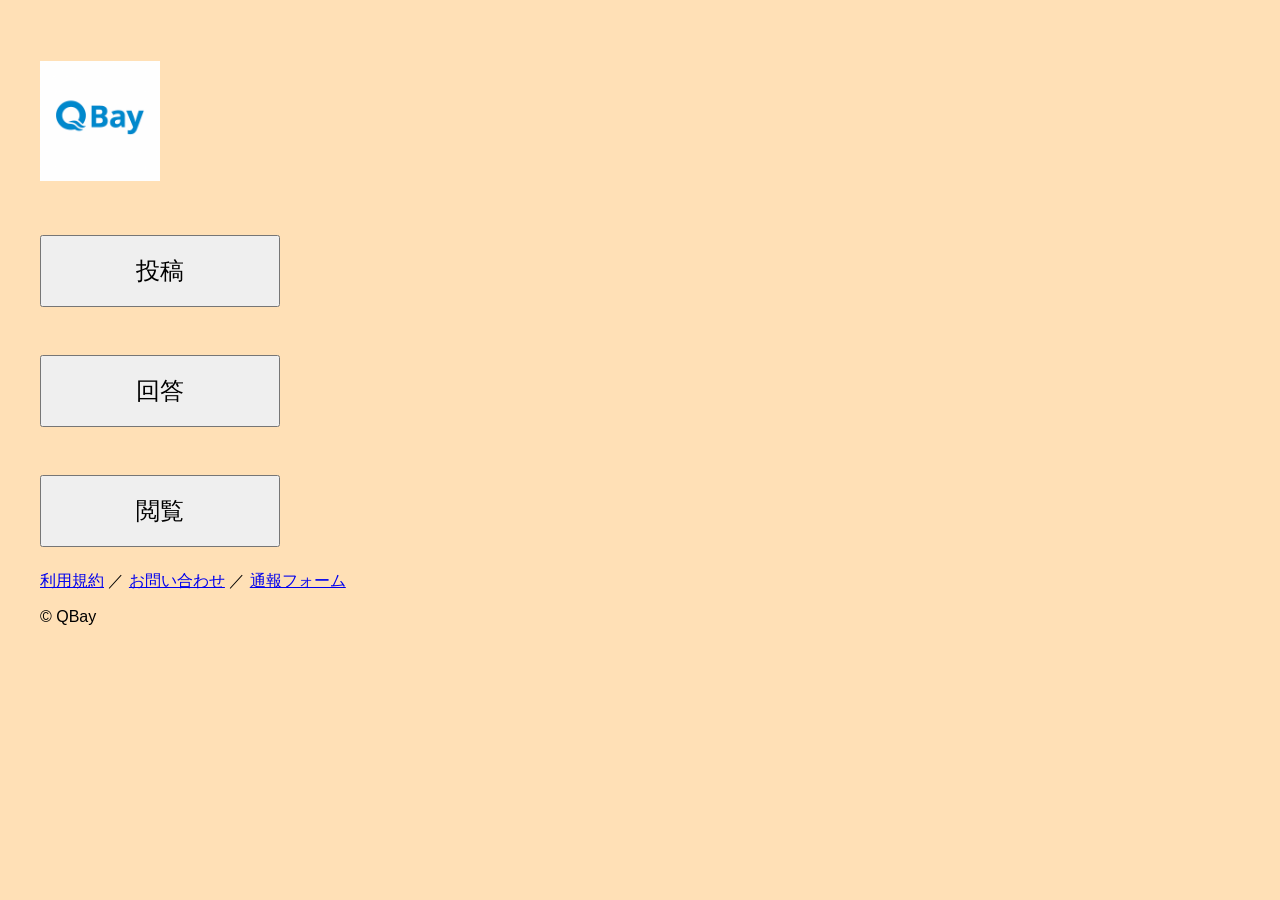
<file: index.html>
<!DOCTYPE html>
<html>
<head>
  <meta charset="UTF-8">
  <title>QBay 掲示板 質問 回答 投稿 分析 Q&A</title>

  <!-- PWA 必須 -->
  <link rel="manifest" href="/manifest.json">
  <meta name="theme-color" content="#1a73e8">

  <meta name="description" content="QBayは誰でも質問を投稿し、自由に回答できる掲示板型Q&Aサイトです。日常の疑問から専門的な話題まで、気軽に情報交換できます。">
  <link rel="stylesheet" href="../assets/css/style.css">

  <style>
    body {
      background-color: #ffe0b6;
      font-family: sans-serif;
      padding: 2em;
    }

    h1 img {
      width: 10%;
      height: auto;
    }

    button {
      width: 10em;
      height: 3em;
      font-size: 150%;
      margin: 1em 0;
      cursor: pointer;
    }

    #dev-box {
      margin-top: 2em;
    }

    #dev-box input[type="password"] {
      font-size: 1em;
      padding: 0.5em;
      width: 160px;
      border: 1px solid #aaa;
      border-radius: 4px;
      color: #333;
    }
  </style>
</head>

<body>
  <h1>
    <a href="index.html"><img src="assets/images/title.png" alt="title"></a>
  </h1>

  <button onclick="location.href='index/test2.html'">投稿</button><br>
  <button onclick="location.href='index/test3.html'">回答</button><br>
  <button onclick="location.href='index/view.html'">閲覧</button><br>

  <footer class="container" aria-label="フッター">
    <nav aria-label="補助ナビゲーション">
      <a href="index/OTH/terms.html">利用規約</a> ／
      <a href="index/OTH/inquiry.html">お問い合わせ</a> ／
      <a href="index/OTH/report.html">通報フォーム</a>
    </nav>
    <p>© QBay</p>
  </footer>

  <!-- PWA Service Worker 登録（完全版） -->
  <script>
    if ('serviceWorker' in navigator) {
      navigator.serviceWorker.register('/sw.js')
        .catch(err => console.log('SW registration failed:', err));
    }
  </script>

</body>
</html>
</file>
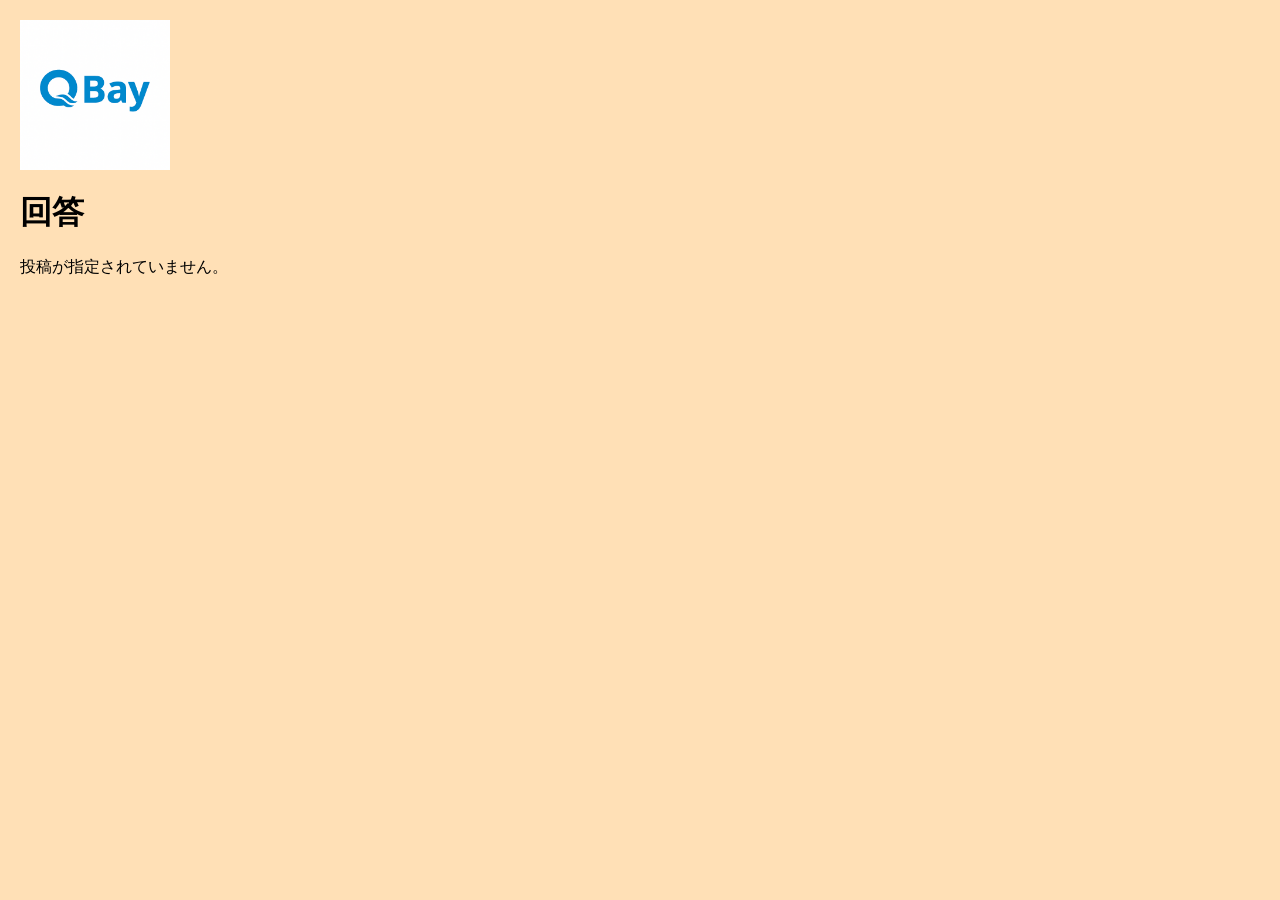
<file: index/ans.html>
<!DOCTYPE html>
<html lang="ja">
<head>
  <meta charset="UTF-8">
  <title>回答ページ</title>
  <link rel="stylesheet" href="../assets/css/style3.css">
  <style>
    .post-block {
      margin: 2em 0;
      padding: 1em;
      border: 1px solid #ccc;
      border-radius: 8px;
      background: #fffaf2;
    }
    .post-block p {
      margin: 0.5em 0;
    }
    .button-area {
      margin-top: 1em;
    }
  </style>
</head>
<body>
  <header class="header-area">
    <a href="../index.html">
      <img src="../assets/images/title.png" alt="title" class="qbay-logo">
    </a>
  </header>

  <main>
    <h1 class="large-text">回答</h1>
    <section id="answer-container"></section>
  
  </main>

  <script src="../scripts/main4.js"></script>
</body>
</html>
</file>
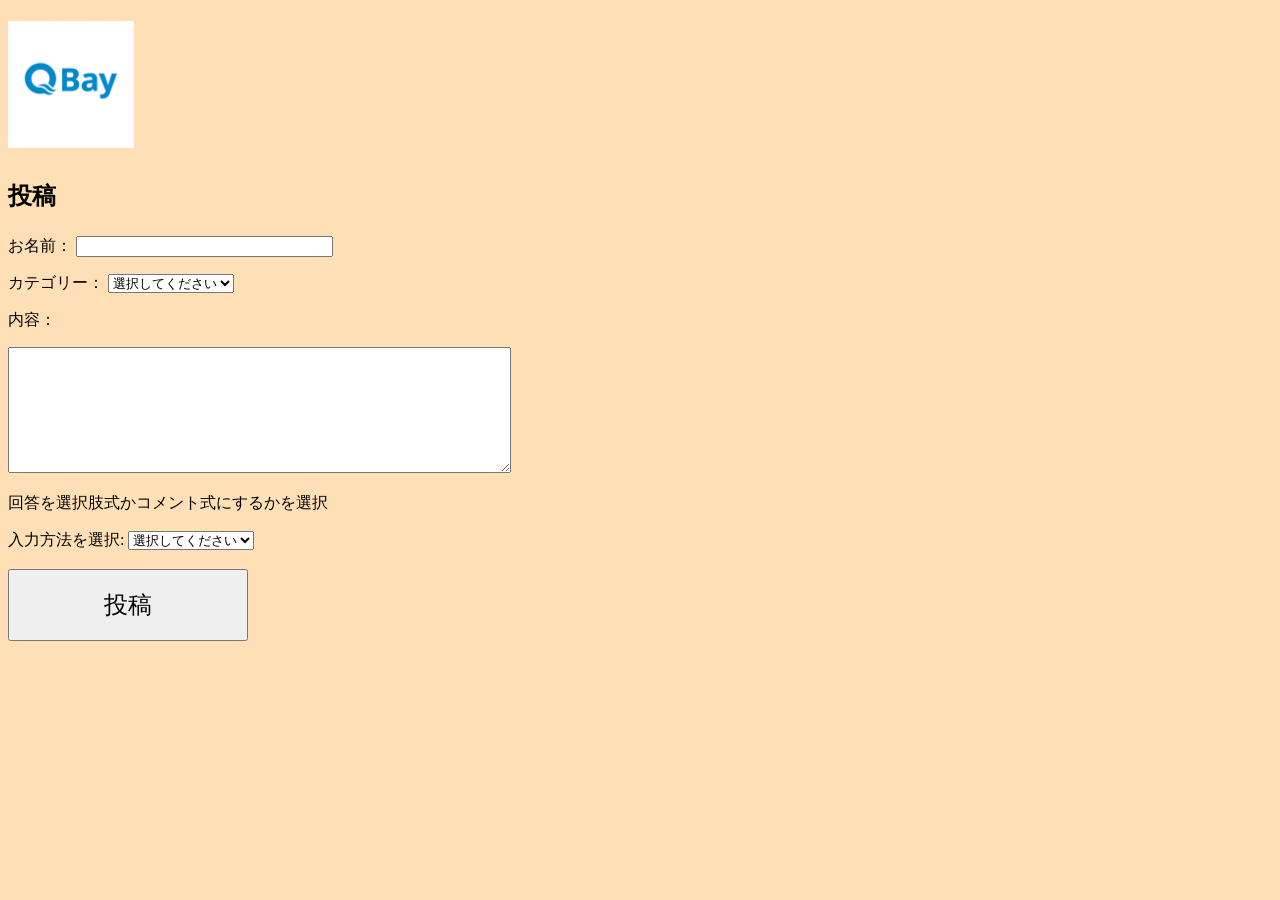
<file: index/test2.html>
<!DOCTYPE html>
<html>
<head>
<meta charset="UTF-8">
<title>QBay</title>
<link rel="stylesheet" href="../assets/css/style.css">
</head>
<body>
<h1>
  <a href="../index.html">
    <img src="../assets/images/title.png" alt="title" style="width: 10%; height: auto;">
  </a>
</h1>

<p class="large-text">投稿</p>

<!-- ★ここからフォーム開始 -->
<form id="post-form" method="POST" action="../php/test2.php">

  <p>お名前：
    <input type="text" id="name" name="name" size="30" maxlength="20">
  </p>

  <p>カテゴリー：
    <select id="category" name="category">
      <option value="" selected disabled hidden>選択してください</option>
      <option value="1">生活</option>
      <option value="2">健康、美容</option>
      <option value="3">ファッション</option>
      <option value="4">音楽</option>
      <option value="5">趣味</option>
      <option value="6">恋愛</option>
      <option value="7">動物</option>
      <option value="8">仕事</option>
      <option value="9">学問</option>
      <option value="10">政治</option>
      <option value="11">スポーツ</option>
      <option value="12">芸能人</option>
      <option value="13">テレビ</option>
      <option value="14">食事、グルメ</option>
      <option value="15">その他</option>
    </select>
  </p>

  <p>内容：</p>
  <textarea id="comment" name="comment" cols="60" rows="8" maxlength="100"></textarea>

  <p>回答を選択肢式かコメント式にするかを選択</p>
  <label for="mode-select">入力方法を選択:</label>
  <select id="mode-select" name="mode" onchange="handleModeChange()">
    <option value="" selected disabled hidden>選択してください</option>
    <option value="select">選択肢式</option>
    <option value="other">コメント式</option>
  </select>

  <!-- 質問数セレクトボックス（選択式のときだけ表示） -->
  <div id="question-count-container" style="display: none;">
    <label for="question-count">選択肢数:</label>
    <select id="question-count" onchange="generateTextBoxes()">
      <option value="" selected disabled hidden>選択してください</option>
      <option value="2">2個</option>
      <option value="3">3個</option>
      <option value="4">4個</option>
      <option value="5">5個</option>
      <option value="6">6個</option>
      <option value="7">7個</option>
      <option value="8">8個</option>
    </select>
  </div>

  <!-- 動的に生成される選択肢入力欄 -->
  <div id="textbox-container"></div>

  <!-- 警告表示エリア -->
  <div id="warning-area" style="color:red;"></div>

  <br>
  <button type="submit">投稿</button>
</form>
<!-- ★ここでフォーム終了 -->

<script>
function handleModeChange() {
  const mode = document.getElementById('mode-select').value;
  const questionCountContainer = document.getElementById('question-count-container');
  const textboxContainer = document.getElementById('textbox-container');

  // 初期化
  questionCountContainer.style.display = 'none';
  textboxContainer.innerHTML = '';

  // 「選択肢式」が選ばれた場合のみ表示
  if (mode === 'select') {
    questionCountContainer.style.display = 'block';
  }
}

function generateTextBoxes() {
  const count = parseInt(document.getElementById('question-count').value, 10);
  const container = document.getElementById('textbox-container');
  container.innerHTML = ''; // 前回の内容をクリア

  if (isNaN(count)) return;

  for (let i = 1; i <= count; i++) {
    const label = document.createElement('label');
    label.textContent = `${i}. `;
    label.style.marginRight = '8px';

    const input = document.createElement('input');
    input.type = 'text';
    input.name = `question${i}`;
    input.className = "question-input";
    input.style.marginBottom = '8px';

    container.appendChild(label);
    container.appendChild(input);
    container.appendChild(document.createElement('br'));
  }
}

// ✅ 未記入チェック（名前・内容・カテゴリー・入力方法・選択肢）
document.getElementById("post-form").addEventListener("submit", function(e) {
  const name = document.getElementById("name").value.trim();
  const comment = document.getElementById("comment").value.trim();
  const category = document.getElementById("category").value;
  const mode = document.getElementById("mode-select").value;
  const warningArea = document.getElementById("warning-area");
  warningArea.innerHTML = "";

  let errorMsg = "";

  if (!name) {
    errorMsg += "⚠️ 名前は必須です。\n";
  }
  if (!category) {
    errorMsg += "⚠️ カテゴリーは必須です。\n";
  }
  if (!comment) {
    errorMsg += "⚠️ 内容は必須です。\n";
  }
  if (!mode) {
    errorMsg += "⚠️ 入力方法は必須です。\n";
  }

  // 選択肢式の場合は選択肢数と内容も必須
  if (mode === "select") {
    const count = document.getElementById("question-count").value;
    if (!count) {
      errorMsg += "⚠️ 選択肢数を選んでください。\n";
    } else {
      const inputs = document.querySelectorAll(".question-input");
      inputs.forEach((input, index) => {
        if (!input.value.trim()) {
          errorMsg += `⚠️ 選択肢 ${index + 1} を入力してください。\n`;
        }
      });
    }
  }

  if (errorMsg) {
    e.preventDefault(); // 送信を止める
    warningArea.textContent = errorMsg;
  }
});
</script>

</body>
</html>
</file>
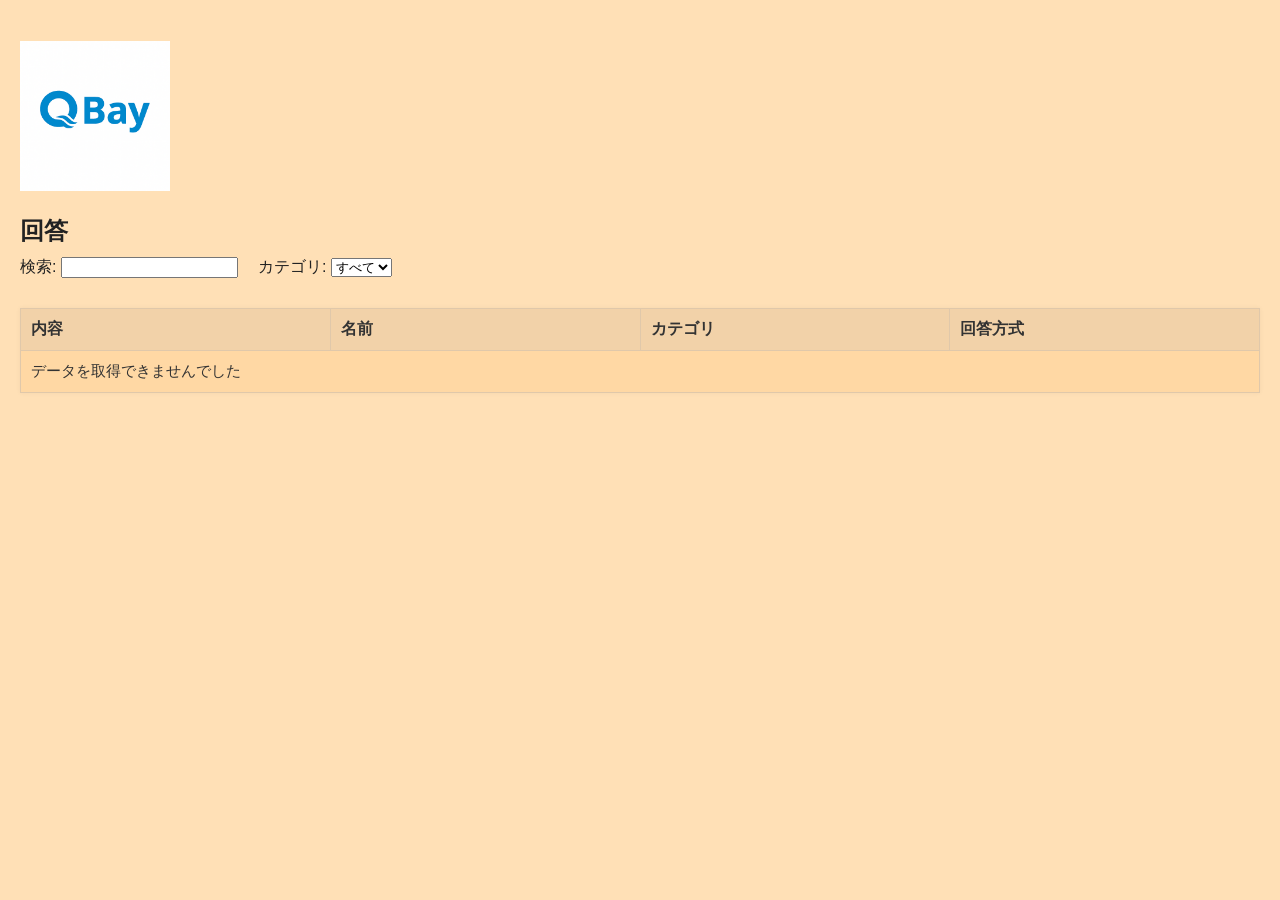
<file: index/test3.html>
<!DOCTYPE html>
<html lang="ja">
<head>
  <meta charset="UTF-8">
  <title>QBay 回答ページ</title>
  <link rel="stylesheet" href="../assets/css/style2.css">
  <style>
    /* 行ホバー時のハイライト */
    #post-table tbody tr:hover {
      background-color: #ffd8aa;
      cursor: pointer;
    }
  </style>
</head>
<body>
  <h1>
    <div class="header-area">
      <a href="../index.html">
        <img src="../assets/images/title.png" alt="title" class="qbay-logo">
      </a>
    </div>
  </h1>

  <p class="large-text">回答</p>

  <div class="search-area">
    <label>検索: <input type="text" id="search-input"></label>
    <label>カテゴリ:
      <select id="category-select">
        <option value="">すべて</option>
      </select>
    </label>
  </div>

  <table id="post-table">
    <thead>
      <tr>
        <th>内容</th>
        <th>名前</th>
        <th>カテゴリ</th>
        <th>回答方式</th>
      </tr>
    </thead>
    <tbody></tbody>
  </table>

  <script>
  document.addEventListener("DOMContentLoaded", () => {
    const tbody = document.querySelector("#post-table tbody");
    const searchInput = document.getElementById("search-input");
    const categorySelect = document.getElementById("category-select");

    // データ取得
    fetch("/php/test3.php")
      .then(res => res.json())
      .then(posts => {
        console.log("取得したデータ:", posts);

        // カテゴリ一覧を動的に追加
        const categories = [...new Set(posts.map(p => p.category).filter(Boolean))];
        categories.forEach(cat => {
          const option = document.createElement("option");
          option.value = cat;
          option.textContent = cat;
          categorySelect.appendChild(option);
        });

        // 投稿描画関数
        function renderPosts(filteredPosts) {
          tbody.innerHTML = "";
          filteredPosts.forEach(post => {
            const type = post.mode === "select" ? "選択肢式" : "コメント式";
            const content = post.comment || "";

            const tr = document.createElement("tr");
            tr.innerHTML = `
              <td>${content}</td>
              <td>${post.name}</td>
              <td>${post.category}</td>
              <td>${type}</td>
            `;
            tr.dataset.id = post.id;
            tr.addEventListener("click", () => {
              window.location.href = `ans.html?id=${post.id}`;
            });
            tbody.appendChild(tr);
          });
        }

        // ✅ 初期表示（最新20件をそのまま表示）
        renderPosts(posts.slice(0, 20));

        // 絞り込み処理
        function filterPosts() {
          const keyword = searchInput.value.trim();
          const selectedCategory = categorySelect.value;

          const filtered = posts.filter(post => {
            const matchKeyword =
              keyword === "" ||
              (post.comment && post.comment.includes(keyword)) ||
              (post.name && post.name.includes(keyword));

            const matchCategory =
              selectedCategory === "" || post.category === selectedCategory;

            return matchKeyword && matchCategory;
          });

          // ✅ 絞り込み結果も新しい順のまま表示
          renderPosts(filtered.slice(0, 20));
        }

        // イベントリスナー
        searchInput.addEventListener("input", filterPosts);
        categorySelect.addEventListener("change", filterPosts);
      })
      .catch(err => {
        console.error("データ取得エラー:", err);
        tbody.innerHTML = "<tr><td colspan='4'>データを取得できませんでした</td></tr>";
      });
  });
  </script>
</body>
</html>
</file>
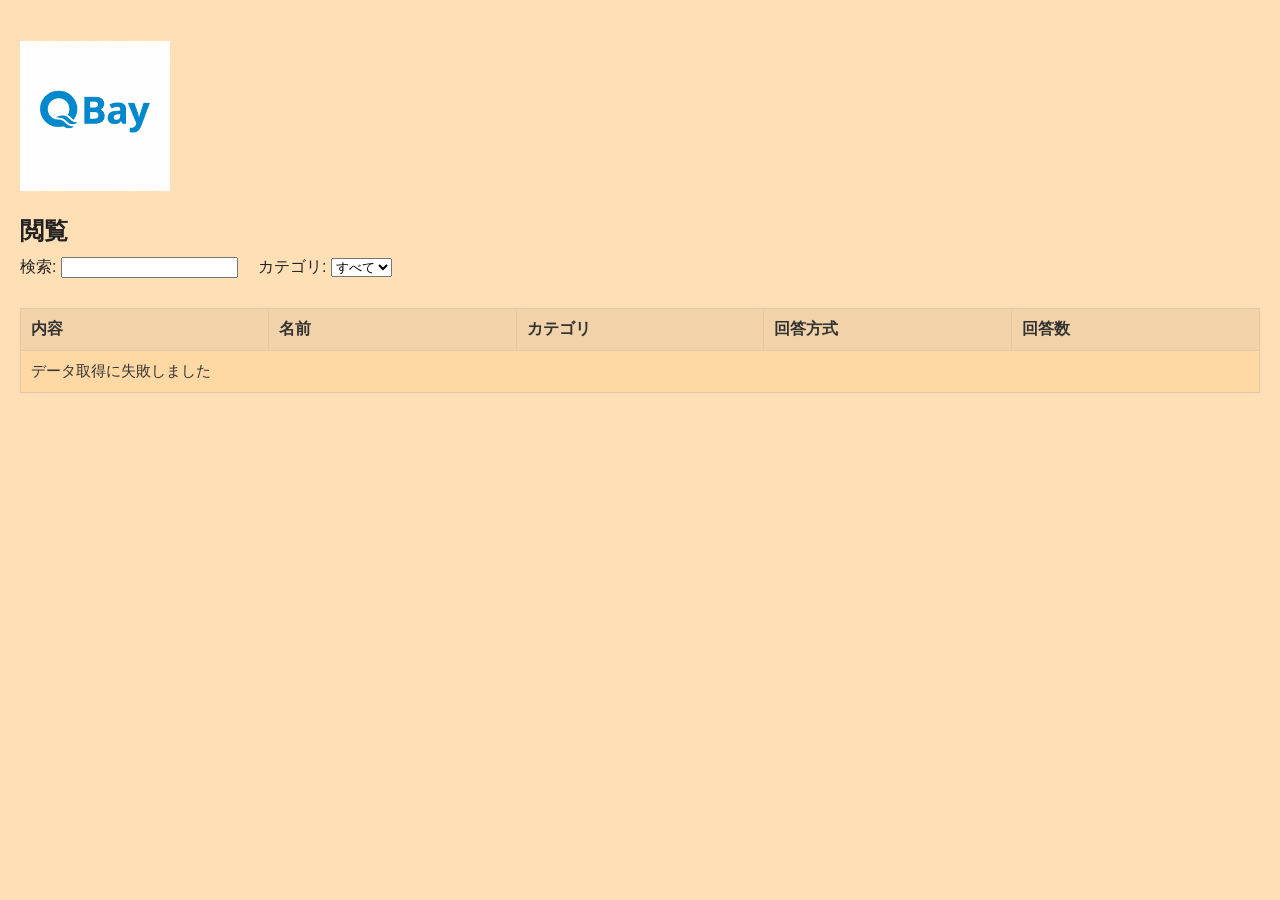
<file: index/view.html>
<!DOCTYPE html>
<html lang="ja">
<head>
  <meta charset="UTF-8">
  <title>QBay 回答一覧</title>
  <link rel="stylesheet" href="../assets/css/style2.css">
  <style>
    #post-table tbody tr:hover {
      background-color: #ffd8aa;
      cursor: pointer;
    }
  </style>
</head>
<body>
  <h1>
    <div class="header-area">
      <a href="../index.html">
        <img src="../assets/images/title.png" alt="title" class="qbay-logo">
      </a>
    </div>
  </h1>

  <p class="large-text">閲覧</p>

  <div class="search-area">
    <label>検索: <input type="text" id="search-input"></label>
    <label>カテゴリ:
      <select id="category-select">
        <option value="">すべて</option>
      </select>
    </label>
  </div>

  <table id="post-table">
    <thead>
      <tr>
        <th>内容</th>
        <th>名前</th>
        <th>カテゴリ</th>
        <th>回答方式</th>
        <th>回答数</th>
      </tr>
    </thead>
    <tbody></tbody>
  </table>

  <script src="../scripts/vmain.js"></script>
</body>
</html>
</file>
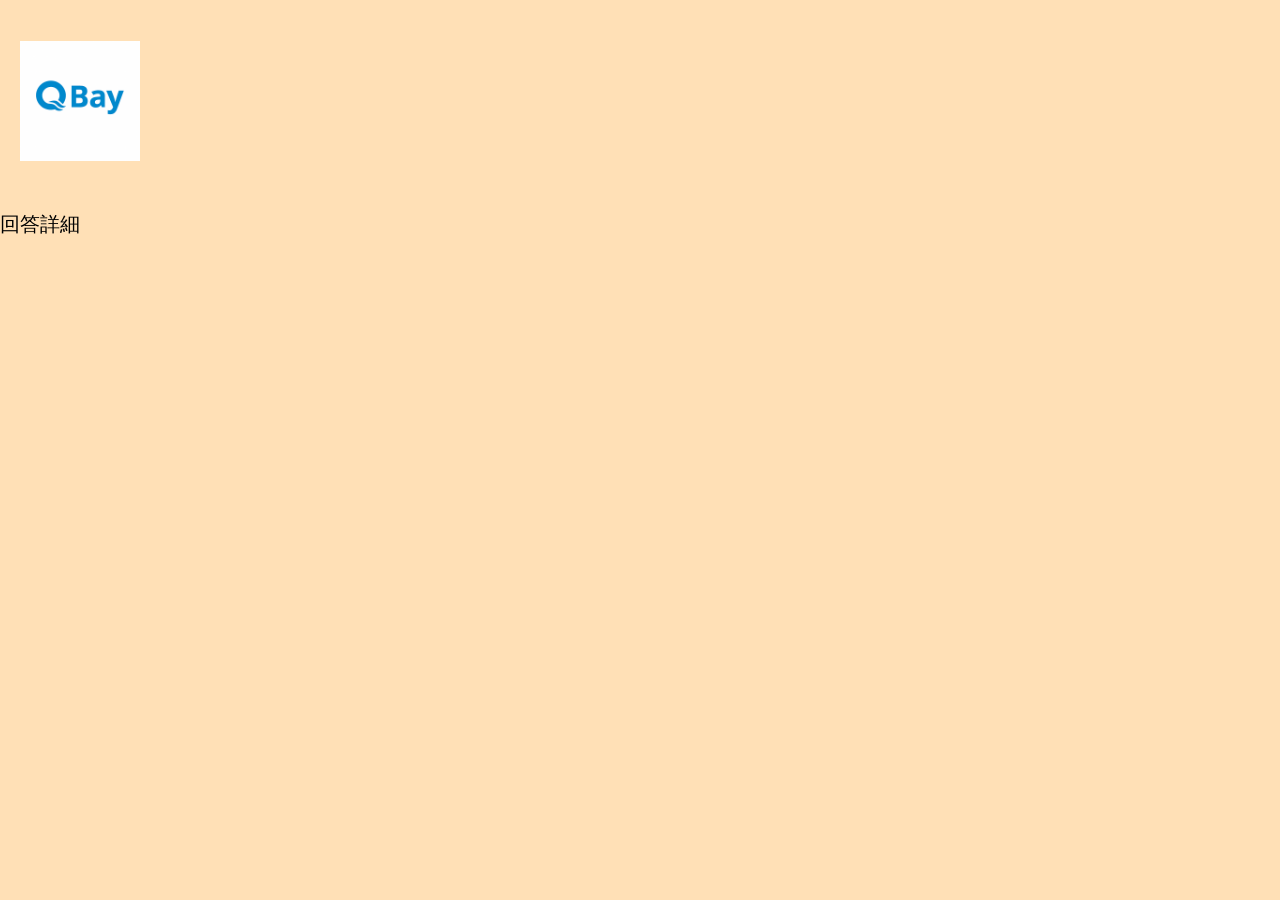
<file: index/view2.html>
<!DOCTYPE html>
<html lang="ja">
<head>
  <meta charset="UTF-8">
  <title>QBay 結果表示</title>
  <link rel="stylesheet" href="../assets/css/vstyle.css">
</head>
<body>
  <h1>
    <div class="header-area">
      <a href="../index.html">
        <img src="../assets/images/title.png" alt="title" class="qbay-logo">
      </a>
    </div>
  </h1>

  <p class="large-text">回答詳細</p>

  <!-- 投稿情報（名前・カテゴリ・内容・回答数） -->
  <div id="result-info"></div>

  <!-- 回答表示領域（選択式ならテーブル＋円グラフ、コメント式なら箇条書き） -->
  <div id="answer-area"></div>

  <!-- JS読み込み -->
  <script src="../scripts/vmain2.js"></script>
</body>
</html>
</file>
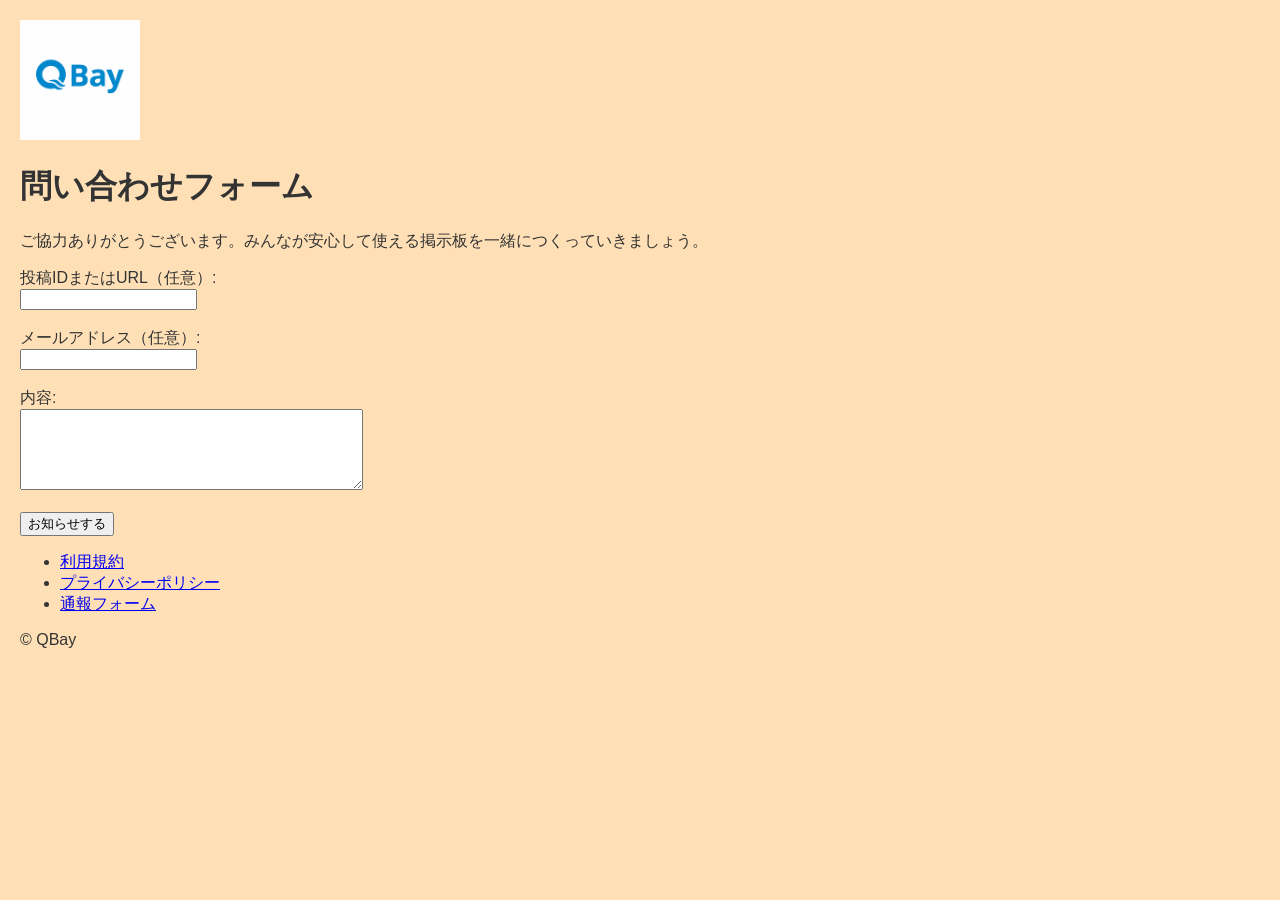
<file: index/OTH/inquiry.html>
<!DOCTYPE html>
<html lang="ja">
<head>
  <meta charset="UTF-8">
  <title>QBay | 通報フォーム</title>
  <meta name="viewport" content="width=device-width, initial-scale=1">
  <link rel="stylesheet" href="../../assets/css/style2.css">
</head>
<body>
  <header>
    <a href="../../index.html">
      <img src="../../assets/images/title.png" alt="QBay ホーム" style="width: 120px;">
    </a>
  </header>

  <main class="container">
    <h1>問い合わせフォーム</h1>
    <p>ご協力ありがとうございます。みんなが安心して使える掲示板を一緒につくっていきましょう。</p>

    <form id="reportForm">
      <label for="post-id">投稿IDまたはURL（任意）:</label><br>
      <input type="text" id="post-id" name="post-id"><br><br>

      <label for="email">メールアドレス（任意）:</label><br>
      <input type="email" id="email" name="email"><br><br>

      <label for="details">内容:</label><br>
      <textarea id="details" name="details" rows="5" cols="40" required></textarea><br><br>

      <button type="submit">お知らせする</button>
    </form>

    <p id="thanksMessage" style="display:none; margin-top:20px;">
      ご協力ありがとうございます。内容を保存しました。
    </p>
  </main>

  <footer class="container" aria-label="フッター">
    <nav aria-label="補助ナビゲーション">
      <ul>
        <li><a href="terms.html">利用規約</a></li>
        <li><a href="policy.html">プライバシーポリシー</a></li>
        <li><a href="report.html">通報フォーム</a></li>
      </ul>
    </nav>
  <p>© QBay</p>
  </footer>

  <script>
    document.getElementById("reportForm").addEventListener("submit", async function(e) {
      e.preventDefault();

      const formData = new FormData(document.getElementById("reportForm"));

      try {
        // ✅ 絶対パスに修正
        const res = await fetch("/php/inquiry.php", {
          method: "POST",
          body: formData
        });

        // JSONとしてパース
        const result = await res.json();

        if (result.success) {
          document.getElementById("reportForm").reset();
          document.getElementById("thanksMessage").style.display = "block";
        } else {
          alert("保存に失敗しました: " + (result.error || ""));
        }
      } catch (err) {
        alert("通信エラー: " + err.message);
      }
    });
  </script>
</body>
</html>
</file>
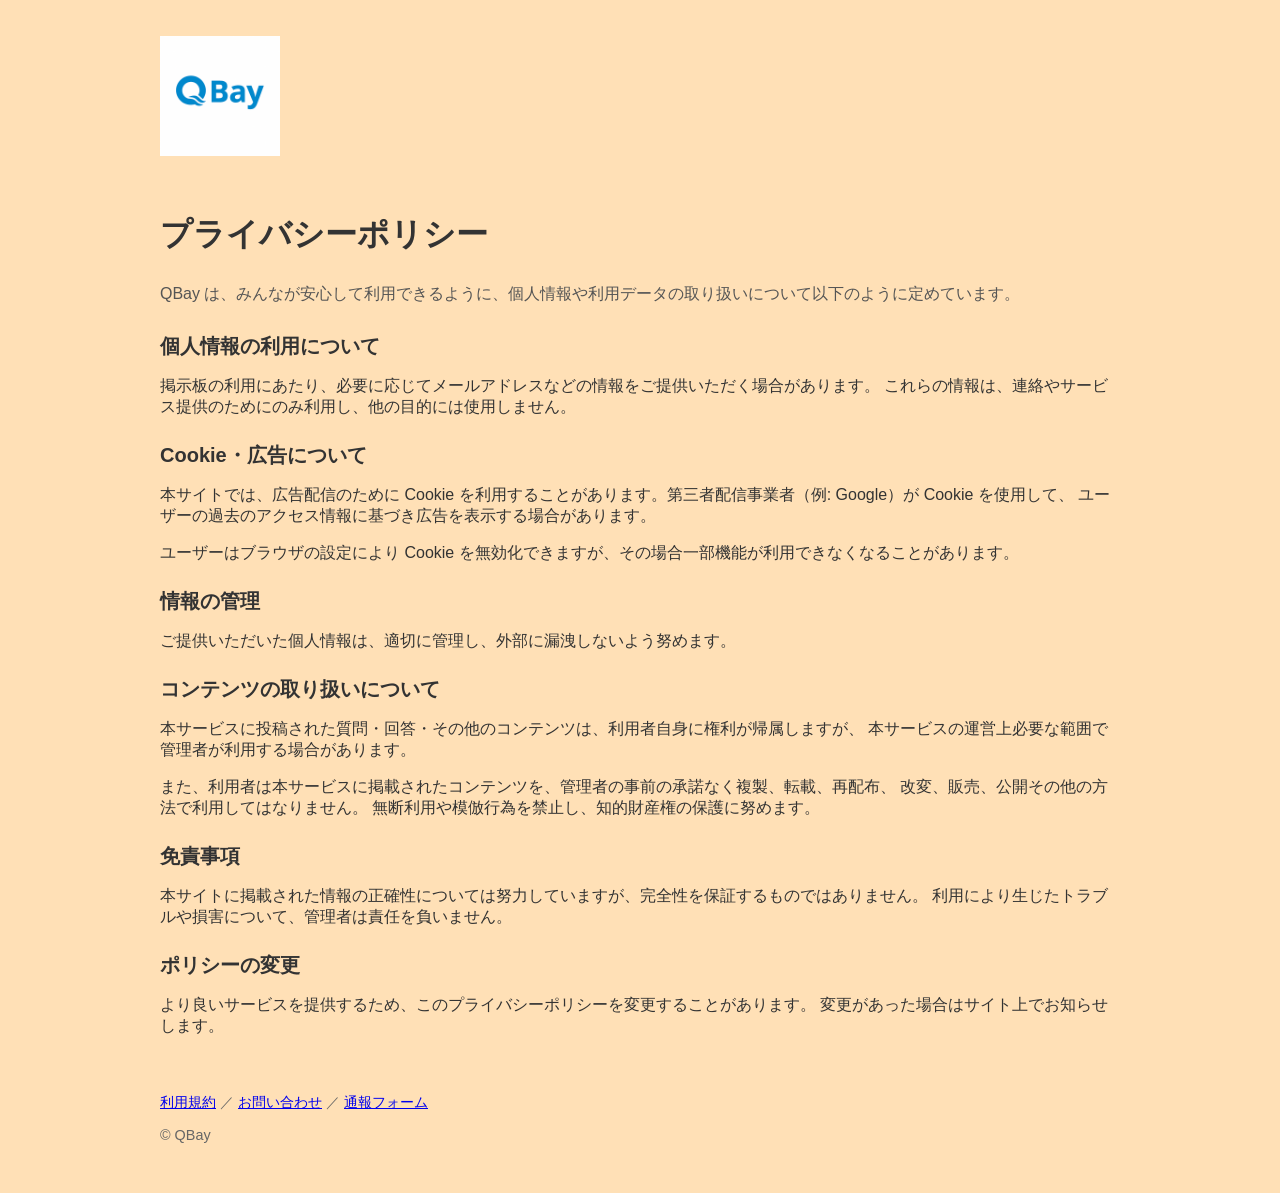
<file: index/OTH/policy.html>
<!DOCTYPE html>
<html lang="ja">
<head>
  <meta charset="UTF-8">
  <title>QBay | プライバシーポリシー</title>
  <meta name="viewport" content="width=device-width, initial-scale=1">
  <link rel="stylesheet" href="../../assets/css/style2.css">
  <style>
    .container { max-width: 960px; margin: 0 auto; padding: 16px; }
    .lead { color: #555; line-height: 1.9; }
    section { margin: 24px 0; }
    h2 { font-size: 1.25rem; margin: 12px 0; }
    ul, ol { padding-left: 1.2em; }
    footer { margin-top: 40px; color: #666; font-size: 0.9rem; }
    a.brand { display: inline-flex; align-items: center; gap: 8px; text-decoration: none; }
    .title-img { width: 120px; height: auto; }
  </style>
</head>
<body>
  <header class="container" aria-label="サイトヘッダー">
    <a class="brand" href="../../index.html">
      <img src="../../assets/images/title.png" alt="QBay ホーム" class="title-img">
    </a>
  </header>

  <main class="container" id="content" aria-labelledby="page-title">
    <h1 id="page-title">プライバシーポリシー</h1>
    <p class="lead">
      QBay は、みんなが安心して利用できるように、個人情報や利用データの取り扱いについて以下のように定めています。
    </p>

    <section>
      <h2>個人情報の利用について</h2>
      <p>
        掲示板の利用にあたり、必要に応じてメールアドレスなどの情報をご提供いただく場合があります。
        これらの情報は、連絡やサービス提供のためにのみ利用し、他の目的には使用しません。
      </p>
    </section>

    <section>
      <h2>Cookie・広告について</h2>
      <p>
        本サイトでは、広告配信のために Cookie を利用することがあります。第三者配信事業者（例: Google）が Cookie を使用して、
        ユーザーの過去のアクセス情報に基づき広告を表示する場合があります。
      </p>
      <p>
        ユーザーはブラウザの設定により Cookie を無効化できますが、その場合一部機能が利用できなくなることがあります。
      </p>
    </section>

    <section>
      <h2>情報の管理</h2>
      <p>
        ご提供いただいた個人情報は、適切に管理し、外部に漏洩しないよう努めます。
      </p>
    </section>

    <section>
      <h2>コンテンツの取り扱いについて</h2>
      <p>
        本サービスに投稿された質問・回答・その他のコンテンツは、利用者自身に権利が帰属しますが、
        本サービスの運営上必要な範囲で管理者が利用する場合があります。
      </p>
      <p>
        また、利用者は本サービスに掲載されたコンテンツを、管理者の事前の承諾なく複製、転載、再配布、
        改変、販売、公開その他の方法で利用してはなりません。
        無断利用や模倣行為を禁止し、知的財産権の保護に努めます。
      </p>
    </section>

    <section>
      <h2>免責事項</h2>
      <p>
        本サイトに掲載された情報の正確性については努力していますが、完全性を保証するものではありません。
        利用により生じたトラブルや損害について、管理者は責任を負いません。
      </p>
    </section>

    <section>
      <h2>ポリシーの変更</h2>
      <p>
        より良いサービスを提供するため、このプライバシーポリシーを変更することがあります。
        変更があった場合はサイト上でお知らせします。
      </p>
    </section>
  </main>

  <footer class="container" aria-label="フッター">
    <nav aria-label="補助ナビゲーション">
      <a href="terms.html">利用規約</a> ／
      <a href="inquiry.html">お問い合わせ</a> ／
      <a href="report.html">通報フォーム</a>
    </nav>
    <p>© QBay</p>
  </footer>
</body>
</html>
</file>
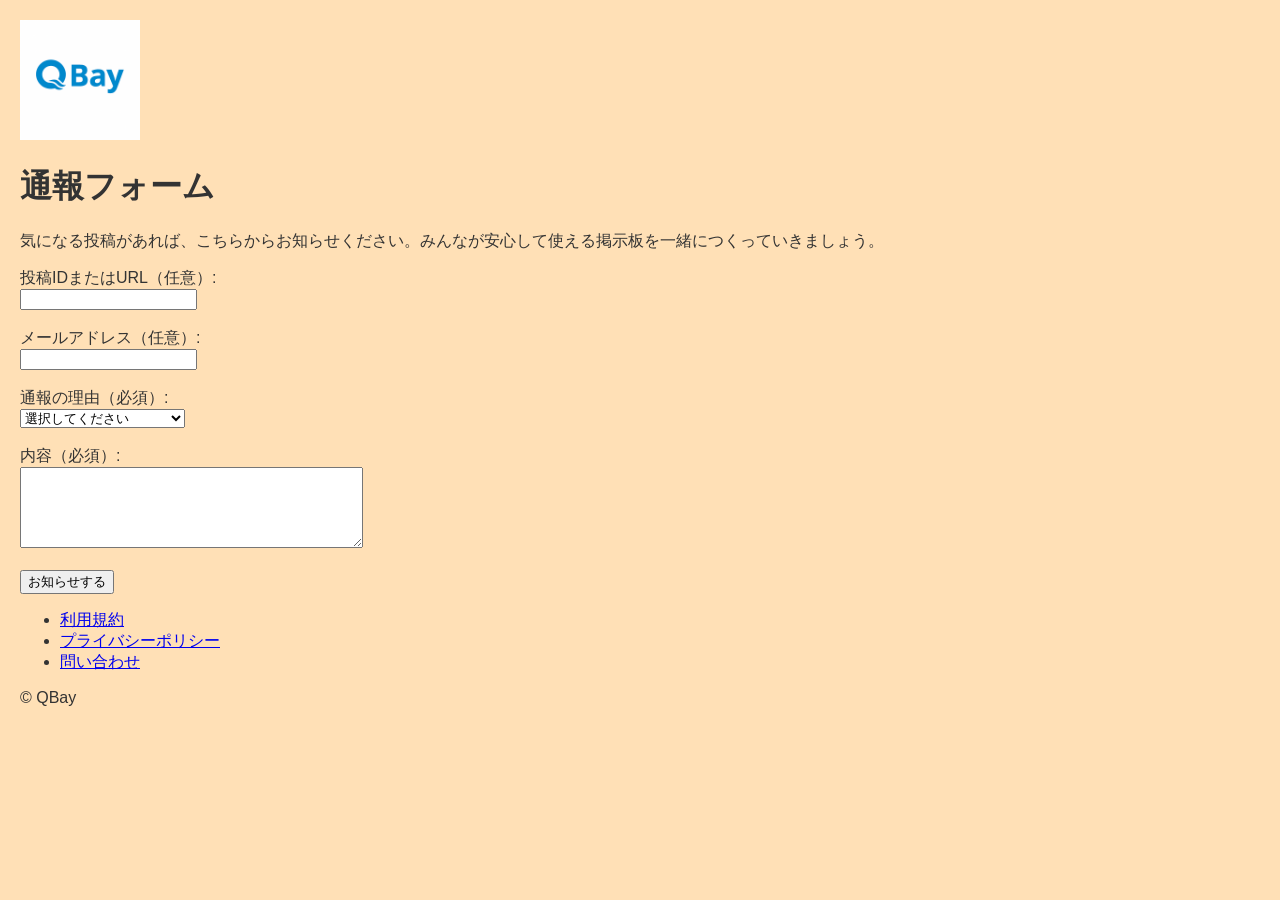
<file: index/OTH/report.html>
<!DOCTYPE html>
<html lang="ja">
<head>
  <meta charset="UTF-8">
  <title>QBay | 通報フォーム</title>
  <meta name="viewport" content="width=device-width, initial-scale=1">
  <link rel="stylesheet" href="../../assets/css/style2.css">
</head>
<body>
  <header>
    <a href="../../index.html">
      <img src="../../assets/images/title.png" alt="QBay ホーム" style="width: 120px;">
    </a>
  </header>

  <main class="container">
    <h1>通報フォーム</h1>
    <p>気になる投稿があれば、こちらからお知らせください。みんなが安心して使える掲示板を一緒につくっていきましょう。</p>

    <form id="reportForm">
      <label for="post-id">投稿IDまたはURL（任意）:</label><br>
      <input type="text" id="post-id" name="post_id"><br><br>

      <label for="email">メールアドレス（任意）:</label><br>
      <input type="email" id="email" name="email"><br><br>

      <label for="reason">通報の理由（必須）:</label><br>
      <select id="reason" name="reason" required>
        <option value="">選択してください</option>
        <option value="abuse">誹謗中傷・攻撃的な内容</option>
        <option value="spam">スパム・広告</option>
        <option value="illegal">違法・不適切な内容</option>
        <option value="other">その他</option>
      </select><br><br>

      <label for="details">内容（必須）:</label><br>
      <textarea id="details" name="details" rows="5" cols="40" required></textarea><br><br>

      <button type="submit">お知らせする</button>
    </form>

    <p id="thanksMessage" style="display:none; margin-top:20px;">
      ご協力ありがとうございます。内容を保存しました。
    </p>
  </main>

  <footer class="container" aria-label="フッター">
    <nav aria-label="補助ナビゲーション">
      <ul>
        <li><a href="terms.html">利用規約</a></li>
        <li><a href="policy.html">プライバシーポリシー</a></li>
        <li><a href="inquiry.html">問い合わせ</a></li>
      </ul>
    </nav>
  <p>© QBay</p>
  </footer>



  <script>
    document.getElementById("reportForm").addEventListener("submit", async function(e) {
      e.preventDefault();

      const form = document.getElementById("reportForm");
      const formData = new FormData(form);

      try {
        const res = await fetch("/php/report.php", {
          method: "POST",
          body: formData
        });

        const result = await res.json();

        if (result.success) {
          form.reset();
          document.getElementById("thanksMessage").style.display = "block";
        } else {
          alert("保存に失敗しました: " + (result.error || "不明なエラー"));
        }
      } catch (err) {
        alert("通信エラー: " + err.message);
      }
    });
  </script>
</body>
</html>
</file>
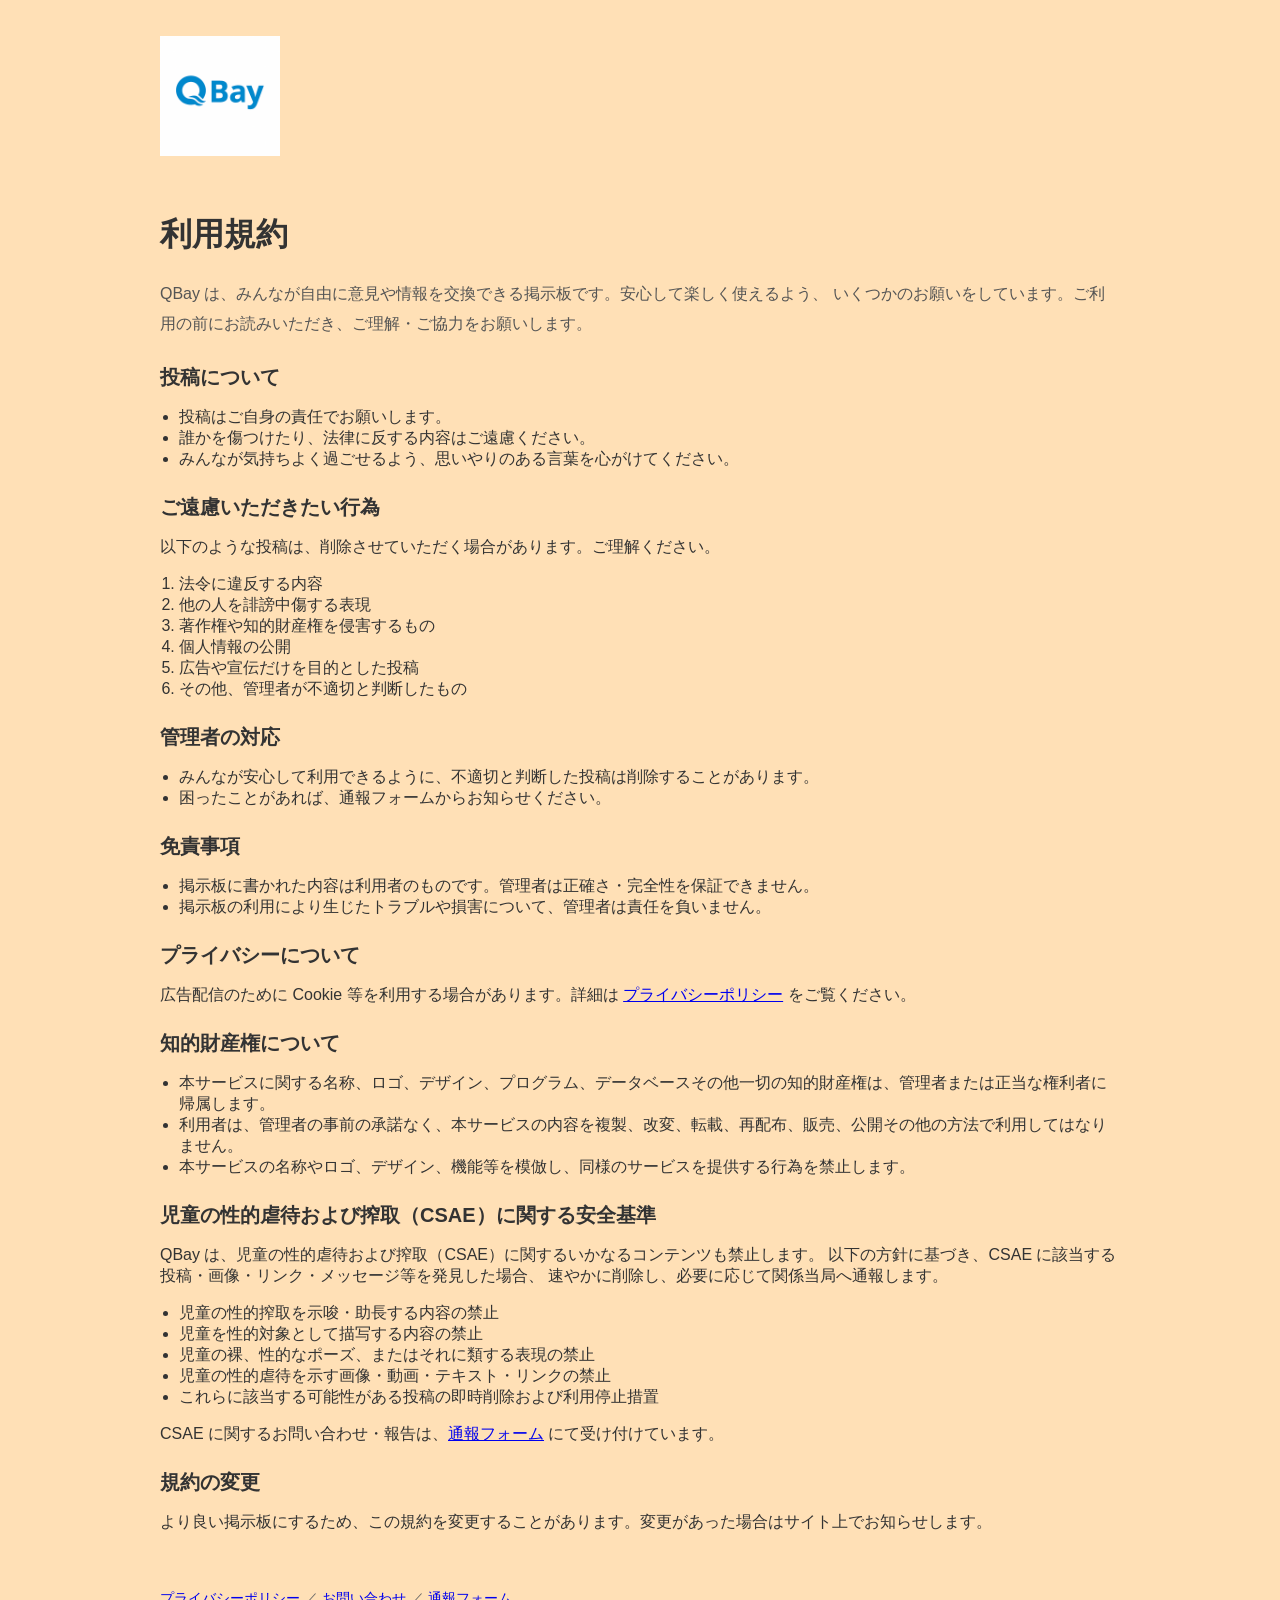
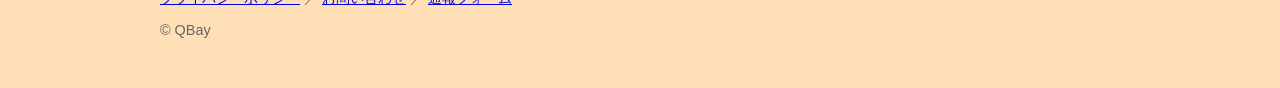
<file: index/OTH/terms.html>
<!DOCTYPE html>
<html lang="ja">
<head>
  <meta charset="UTF-8">
  <title>QBay | 利用規約</title>
  <meta name="viewport" content="width=device-width, initial-scale=1">
  <link rel="stylesheet" href="../../assets/css/style2.css">
  <style>
    .container { max-width: 960px; margin: 0 auto; padding: 16px; }
    .lead { color: #555; line-height: 1.9; }
    section { margin: 24px 0; }
    h2 { font-size: 1.25rem; margin: 12px 0; }
    ul, ol { padding-left: 1.2em; }
    footer { margin-top: 40px; color: #666; font-size: 0.9rem; }
    a.brand { display: inline-flex; align-items: center; gap: 8px; text-decoration: none; }
    .title-img { width: 120px; height: auto; }
  </style>
</head>
<body>
  <header class="container" aria-label="サイトヘッダー">
    <a class="brand" href="../../index.html">
      <img src="../../assets/images/title.png" alt="QBay ホーム" class="title-img">
    </a>
  </header>
  <main class="container" id="content" aria-labelledby="page-title">
    <h1 id="page-title">利用規約</h1>
    <p class="lead">
      QBay は、みんなが自由に意見や情報を交換できる掲示板です。安心して楽しく使えるよう、
      いくつかのお願いをしています。ご利用の前にお読みいただき、ご理解・ご協力をお願いします。
    </p>

    <section>
      <h2>投稿について</h2>
      <ul>
        <li>投稿はご自身の責任でお願いします。</li>
        <li>誰かを傷つけたり、法律に反する内容はご遠慮ください。</li>
        <li>みんなが気持ちよく過ごせるよう、思いやりのある言葉を心がけてください。</li>
      </ul>
    </section>

    <section>
      <h2>ご遠慮いただきたい行為</h2>
      <p>以下のような投稿は、削除させていただく場合があります。ご理解ください。</p>
      <ol>
        <li>法令に違反する内容</li>
        <li>他の人を誹謗中傷する表現</li>
        <li>著作権や知的財産権を侵害するもの</li>
        <li>個人情報の公開</li>
        <li>広告や宣伝だけを目的とした投稿</li>
        <li>その他、管理者が不適切と判断したもの</li>
      </ol>
    </section>

    <section>
      <h2>管理者の対応</h2>
      <ul>
        <li>みんなが安心して利用できるように、不適切と判断した投稿は削除することがあります。</li>
        <li>困ったことがあれば、通報フォームからお知らせください。</li>
      </ul>
    </section>

    <section>
      <h2>免責事項</h2>
      <ul>
        <li>掲示板に書かれた内容は利用者のものです。管理者は正確さ・完全性を保証できません。</li>
        <li>掲示板の利用により生じたトラブルや損害について、管理者は責任を負いません。</li>
      </ul>
    </section>

    <section>
      <h2>プライバシーについて</h2>
      <p>
        広告配信のために Cookie 等を利用する場合があります。詳細は
        <a href="policy.html">プライバシーポリシー</a> をご覧ください。
      </p>
    </section>

    <section>
      <h2>知的財産権について</h2>
      <ul>
        <li>本サービスに関する名称、ロゴ、デザイン、プログラム、データベースその他一切の知的財産権は、管理者または正当な権利者に帰属します。</li>
        <li>利用者は、管理者の事前の承諾なく、本サービスの内容を複製、改変、転載、再配布、販売、公開その他の方法で利用してはなりません。</li>
        <li>本サービスの名称やロゴ、デザイン、機能等を模倣し、同様のサービスを提供する行為を禁止します。</li>
      </ul>
    </section>

    <section>
      <h2>児童の性的虐待および搾取（CSAE）に関する安全基準</h2>
      <p>
        QBay は、児童の性的虐待および搾取（CSAE）に関するいかなるコンテンツも禁止します。
        以下の方針に基づき、CSAE に該当する投稿・画像・リンク・メッセージ等を発見した場合、
        速やかに削除し、必要に応じて関係当局へ通報します。
      </p>
      <ul>
        <li>児童の性的搾取を示唆・助長する内容の禁止</li>
        <li>児童を性的対象として描写する内容の禁止</li>
        <li>児童の裸、性的なポーズ、またはそれに類する表現の禁止</li>
        <li>児童の性的虐待を示す画像・動画・テキスト・リンクの禁止</li>
        <li>これらに該当する可能性がある投稿の即時削除および利用停止措置</li>
      </ul>
      <p>
        CSAE に関するお問い合わせ・報告は、<a href="report.html">通報フォーム</a> にて受け付けています。
      </p>
    </section>

    <section>
      <h2>規約の変更</h2>
      <p>
        より良い掲示板にするため、この規約を変更することがあります。変更があった場合はサイト上でお知らせします。
      </p>
    </section>
  </main>

  <footer class="container" aria-label="フッター">
    <nav aria-label="補助ナビゲーション">
      <a href="policy.html">プライバシーポリシー</a> ／
      <a href="inquiry.html">お問い合わせ</a> ／
      <a href="report.html">通報フォーム</a>
    </nav>
    <p>© QBay</p>
  </footer>
</body>
</html>
</file>
<file: assets/css/style.css>
@charset "UTF-8";
/**/
body { background-color: #ffe0b6; }
button {
  width: 10em;
  height: 3em;
  font-size: 1.5em;}
.large-text {
  font-size: 1.5em;
  font-weight: bold;
}
.post {
  background: #fff8e1;
  border: 1px solid #ccc;
  padding: 1em;
  margin-bottom: 1em;
  border-radius: 8px;
}
#dev-login input[type="password"] {
  background: transparent;
  border: none;
  border-bottom: 1px dotted #ccc;
  color: #ccc;
  font-size: 0.9em;
  width: 150px;
}
#dev-login input[type="password"] {
  font-size: 0.8em;
  border: none;
  background: none;
  color: #888;
  text-decoration: underline dotted;
  width: 100px;
}
#dev-login {
  font-size: 0.8em;
  opacity: 0.5;
  margin-top: 1em;
}
#dev-box {
  margin-top: 2em;
}

#dev-box input[type="password"] {
  font-size: 1em;
  padding: 0.5em;
  width: 160px;
  border: 1px solid #aaa;
  border-radius: 4px;
  color: #333;
}
#dev-password {
  width: 40px; 
  height: 12px; 
  font-size: 10px;
}
</file>
<file: assets/css/style3.css>
@charset "UTF-8";

/* 全体の背景とフォント */
body {
  background-color: #ffe0b6;
  font-family: sans-serif;
  margin: 0;
  padding: 20px;
  color: #000;
}


/* ロゴ画像 */
.qbay-logo {
  width: 150px;
  height: auto;
  vertical-align: middle;
}


/* ラベル */
.style3 label {
  display: block;
  margin-bottom: 8px;
  font-size: 1em;
  color: #000;
}

/* コメント欄 */
#style3-comment {
  width: 100%;
  height: 100px; /* test2と同じ高さ */
  padding: 10px;
  font-size: 1em;
  border: 1px solid #e0c8aa;
  border-radius: 4px;
  resize: none;
  background-color: #fff;
  color: #000;
  box-sizing: border-box;
}

/* ボタンエリア */
.button-area {
  text-align: center;
  margin-top: 20px;
  text-align: left;}

/* 送信ボタン */
#style3-submit {
  background-color: white;
  color: #333;
  font-size: 1.5em;
  padding: 10px 20px;
  border: none;
  border-radius: 0;
  cursor: pointer;
  transition: background-color 0.3s ease;
  width: 10em;
  height: 3em;
  border: 1px solid #333; 
}


#style3-submit:hover {
  background-color: #e6c29c;
}
</file>
<file: assets/css/style2.css>
@charset "UTF-8";

/* 全体の背景とフォント */
body {
  background-color: #ffe0b6;
  font-family: sans-serif;
  margin: 0;
  padding: 20px;
  color: #333;
}

/* ロゴ画像の統一サイズ */
.qbay-logo {
  width: 150px;
  height: auto;
  vertical-align: middle;
}

/* ヘッダーエリア */
.header-area {
  margin-bottom: 20px;
}

/* 見出しテキスト */
.large-text {
  font-size: 1.5em;
  font-weight: bold;
  margin-bottom: 10px;
  color: #222;
}

/* 投稿情報の表示エリア */
.post-info {
  background-color: #fff2dc;
  border: 1px solid #e0c8aa;
  padding: 15px;
  margin-bottom: 20px;
  border-radius: 8px;
}

/* 回答UIエリア */
.answer-container {
  background-color: #ffe8c6;
  border: 1px solid #e0c8aa;
  padding: 15px;
  margin-bottom: 20px;
  border-radius: 8px;
}

/* テキストエリアのスタイル */
textarea#text-answer {
  width: 100%;
  padding: 10px;
  font-size: 1em;
  border: 1px solid #ccc;
  border-radius: 4px;
  resize: vertical;
  background-color: #fff;
}

/* ラジオボタンのラベル */
.answer-container label {
  display: block;
  margin-bottom: 8px;
  font-size: 1em;
  color: #333;
}

/* 送信ボタン */
.button-area {
  text-align: center;
  margin-top: 20px;
}

#submit-btn {
  background-color: #f2d2a9;
  color: #333;
  font-size: 1em;
  padding: 10px 20px;
  border: none;
  border-radius: 6px;
  cursor: pointer;
  transition: background-color 0.3s ease;
}

#submit-btn:hover {
  background-color: #e6c29c;
}

/* テーブルスタイル（test3用） */
#post-table {
  border-collapse: collapse;
  width: 100%;
  background-color: #ffe8c6;
  table-layout: fixed;
  box-shadow: 0 0 5px rgba(0, 0, 0, 0.05);
}

#post-table th {
  background-color: #f2d2a9;
  color: #333;
  font-weight: bold;
  padding: 10px;
  border: 1px solid #e0c8aa;
  text-align: left;
}

#post-table td {
  border: 1px solid #e0c8aa;
  padding: 10px;
  vertical-align: top;
  font-size: 0.95em;
  color: #333;
  background-color: #ffe8c6;
  word-wrap: break-word;
}

/* 偶数・奇数行の背景色 */
#post-table tbody tr:nth-child(even) td {
  background-color: #ffe0b6;
}
#post-table tbody tr:nth-child(odd) td {
  background-color: #ffd8a4
;
}

/* ホバー時の強調 */
#post-table tbody tr:hover td {
  background-color: #ffbf77
;
}
/* 名前・カテゴリ・コメントの白背景を削除 */
.name,
.category,
.comment {
  background-color: transparent !important;
  border: none;
  box-shadow: none;
}


/* 検索・カテゴリエリア（test.html用） */
.search-area {
  margin-bottom: 30px;
  display: flex;
  gap: 20px;
  align-items: center;
  flex-wrap: wrap;
}

.search-area label {
  margin-bottom: 0;
  font-size: 1em;
  color: #222;
}
</file>
<file: assets/css/vstyle.css>
@charset "UTF-8";

/* 全体背景とフォント */
body {
  background-color: #ffe0b6;
  font-family: sans-serif;
  margin: 0;
  padding: 0;
}

/* 大きめテキスト */
.large-text {
  font-size: 20px;
  margin: 20px 0;
}

/* 投稿情報（左寄せ） */
#result-info {
  text-align: left;
  margin: 20px;
}
#result-info > div {
  margin-bottom: 6px;
  font-size: 14px;
}

/* QBayロゴ（左寄せ） */
img.qbay-logo {
  width: 120px;
  height: auto;
  display: inline-block;
  margin: 20px;
}

/* コメントリスト */
#comment-list {
  margin: 20px;
  padding-left: 20px;
}
#comment-list li {
  margin-bottom: 6px;
  font-size: 15px;
  line-height: 1.6;
}

/* グラフ（canvas） */
canvas#result-chart {
  width: 80%;
  max-width: 900px;
  height: auto;
  display: block;
  margin: 30px auto;
  background-color: transparent; /* 背景と調和させる */
  border-radius: 8px;
  box-shadow: 0 4px 12px rgba(0,0,0,0.2);
  padding: 10px;
}

/* 共通canvas設定 */
canvas {
  display: block;
  margin: 1em auto;
}

/* 選択肢式テーブル */
.survey-table {
  border-collapse: collapse;
  margin: 20px;
  width: auto;
  text-align: left;
}
.survey-table th,
.survey-table td {
  border: 1px solid #000;
  padding: 6px 12px;
  font-size: 14px;
  color: #333;
}
.survey-table thead {
  background-color: #ffe0b6;
}

/* コメント式リスト（view2） */
.comment-list {
  margin: 1em auto;
  max-width: 400px;
  list-style: disc;
  padding-left: 20px;
}

/* レスポンシブ対応（スマホ） */
@media screen and (max-width: 600px) {
  canvas#result-chart {
    width: 95%;
    max-width: none;
    padding: 8px;
  }

  .survey-table {
    width: 100%;
    font-size: 13px;
  }

  #result-info {
    margin: 10px;
  }

  img.qbay-logo {
    margin: 10px;
    width: 100px;
  }
}
</file>
